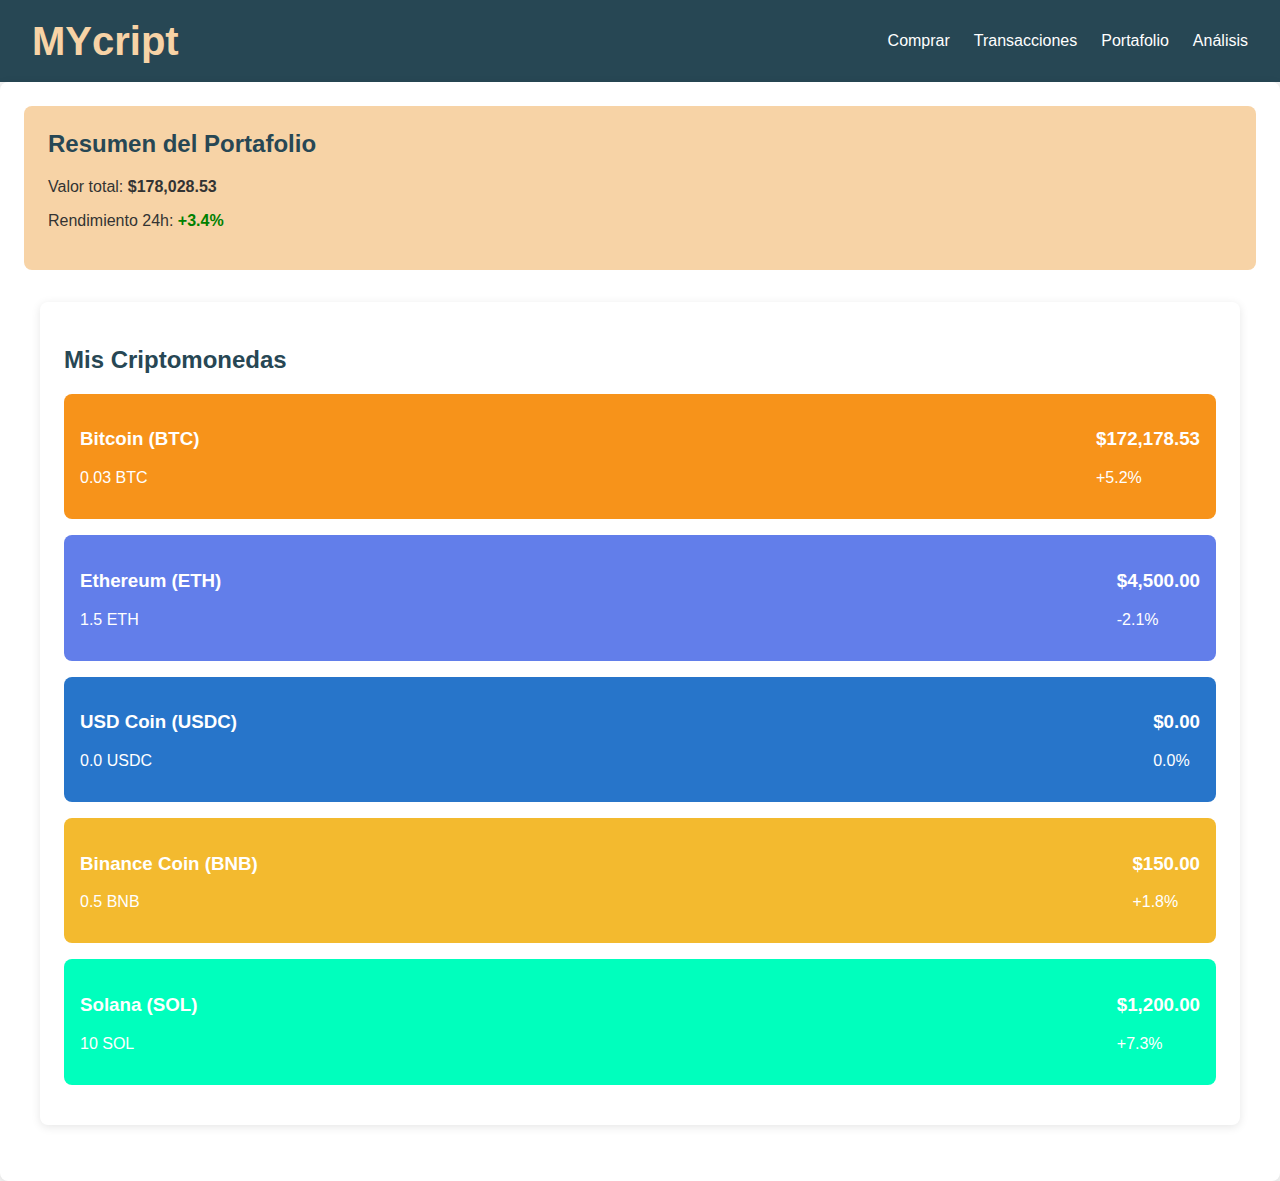
<file: src/front/Portafolio.html>
<!DOCTYPE html>
<html lang="en">
<head>
    <meta charset="UTF-8">
    <meta name="viewport" content="width=device-width, initial-scale=1.0">
    <title>Document</title>
    <link rel="stylesheet" href="styles.css">
    <link rel="icon" type="image/x-icon" href="/src/front/fotos/iconoPagina.ico">
</head>
<body>
    <header>
        <div class="logo">
            <a href="index.html">MYcript</a>
        </div>
        <nav>
            <ul>
                <li><a href="Comprar.html">Comprar</a></li>
                <li><a href="Historial_Movimientos.html">Transacciones</a></li>
                <li><a href="Portafolio.html">Portafolio</a></li>
                <li><a href="#analysis">Análisis</a></li>
            </ul>
        </nav>
    </header>

    <div class="main-content">
                <div class="portfolio-summary">
                    <h2>Resumen del Portafolio</h2>
                    <p>Valor total: <strong>$178,028.53</strong></p>
                    <p>Rendimiento 24h: <strong style="color: green;">+3.4%</strong></p>
    </div>

        <div class="container">
        <div class="dashboard">
            <div class="sidebar">
                <h2 style="color: var(--color4);">Mis Criptomonedas</h2>
                
                <div class="crypto-card bitcoin">
                    <div>
                        <h3>Bitcoin (BTC)</h3>
                        <p>0.03 BTC</p>
                    </div>
                    <div>
                        <h3>$172,178.53</h3>
                        <p>+5.2%</p>
                    </div>
                </div>
                
                <div class="crypto-card ethereum">
                    <div>
                        <h3>Ethereum (ETH)</h3>
                        <p>1.5 ETH</p>
                    </div>
                    <div>
                        <h3>$4,500.00</h3>
                        <p>-2.1%</p>
                    </div>
                </div>
                
                <div class="crypto-card usdc">
                    <div>
                        <h3>USD Coin (USDC)</h3>
                        <p>0.0 USDC</p>
                    </div>
                    <div>
                        <h3>$0.00</h3>
                        <p>0.0%</p>
                    </div>
                </div>
                
                <div class="crypto-card binance">
                    <div>
                        <h3>Binance Coin (BNB)</h3>
                        <p>0.5 BNB</p>
                    </div>
                    <div>
                        <h3>$150.00</h3>
                        <p>+1.8%</p>
                    </div>
                </div>
                
                <div class="crypto-card solana">
                    <div>
                        <h3>Solana (SOL)</h3>
                        <p>10 SOL</p>
                    </div>
                    <div>
                        <h3>$1,200.00</h3>
                        <p>+7.3%</p>
                    </div>
                </div>
            </div>
</body>
</html>
</file>
<file: src/front/styles.css>
:root {
        --color1: #f7d3a6;
        --color2: #f4a462;
        --color3: #2a9d90;
        --color4: #274754;
        --color5: #e76e50;
        }
        
        body {
            font-family: 'Segoe UI', Tahoma, Geneva, Verdana, sans-serif;
            margin: 0;
            padding: 0;
            background-color: #f5f5f5;
            color: #333;
        }
        
        header {
            background-color: var(--color4);
            color: white;
            padding: 1rem 2rem;
            display: flex;
            justify-content: space-between;
            align-items: center;
        }
        
        .logo {
            color: var(--color1);
            font-size: 1.8rem;
            font-weight: bold;
        }
        
        .logo a {
            margin: 0;
            font-size: 2.5rem;
            font-weight: bold;
            color: var(--color1);
            text-decoration: none;
        }
        nav ul {
            display: flex;
            list-style: none;
        }
        
        nav ul li {
            margin-left: 1.5rem;
        }
        
        nav ul li a {
            color: white;
            text-decoration: none;
            transition: color 0.3s;
        }
        
        nav ul li a:hover {
            color: var(--color1);
        }
        
        .container {
            max-width: 1200px;
            margin: 2rem auto;
            padding: 0 1rem;
        }
        
        
        .sidebar {
            background-color: white;
            border-radius: 8px;
            padding: 1.5rem;
            box-shadow: 0 2px 10px rgba(0,0,0,0.1);
        }
        
        .main-content {
            background-color: white;
            border-radius: 8px;
            padding: 1.5rem;
            box-shadow: 0 2px 10px rgba(0,0,0,0.1);
        }
        
        .crypto-card {
            background-color: var(--color3);
            color: white;
            padding: 1rem;
            border-radius: 8px;
            margin-bottom: 1rem;
            display: flex;
            justify-content: space-between;
            align-items: center;
        }
        
        .crypto-card.bitcoin {
            background-color: #f7931a;
        }
        
        .crypto-card.ethereum {
            background-color: #627eea;
        }
        
        .crypto-card.usdc {
            background-color: #2775ca;
        }
        
        .crypto-card.binance {
            background-color: #f3ba2f;
        }
        
        .crypto-card.solana {
            background-color: #00ffbd;
        }
        
        .transaction-form {
            display: grid;
            grid-template-columns: 1fr 1fr;
            gap: 1rem;
            margin-bottom: 2rem;
        }
        
        .form-group {
            margin-bottom: 1rem;
        }
        
        label {
            display: block;
            margin-bottom: 0.5rem;
            font-weight: 600;
        }
        
        input, select {
            width: 100%;
            padding: 0.5rem;
            border: 1px solid #ddd;
            border-radius: 4px;
        }
        
        button {
            background-color: var(--color2);
            color: white;
            border: none;
            padding: 0.7rem 1.5rem;
            border-radius: 4px;
            cursor: pointer;
            font-weight: 600;
            transition: background-color 0.3s;
        }
        
        button:hover {
            background-color: var(--color5);
        }
        
        table {
            width: 100%;
            border-collapse: collapse;
        }
        
        th, td {
            padding: 0.8rem;
            text-align: left;
            border-bottom: 1px solid #ddd;
        }
        
        th {
            background-color: var(--color4);
            color: white;
        }
        
        tr:hover {
            background-color: #f5f5f5;
        }
        
        .action-btn {
            padding: 0.3rem 0.6rem;
            margin-right: 0.3rem;
            font-size: 0.8rem;
        }
        
        .view-btn {
            background-color: var(--color3);
        }
        
        .edit-btn {
            background-color: var(--color2);
        }
        
        .delete-btn {
            background-color: var(--color5);
        }
        
        .portfolio-summary {
            background-color: var(--color1);
            padding: 1.5rem;
            border-radius: 8px;
            margin-bottom: 2rem;
        }
        
        .portfolio-summary h2 {
            margin-top: 0;
            color: var(--color4);
        }
        
        footer {
            background-color: var(--color4);
            color: white;
            text-align: center;
            padding: 1.5rem;
            margin-top: 2rem;
        }
</file>
